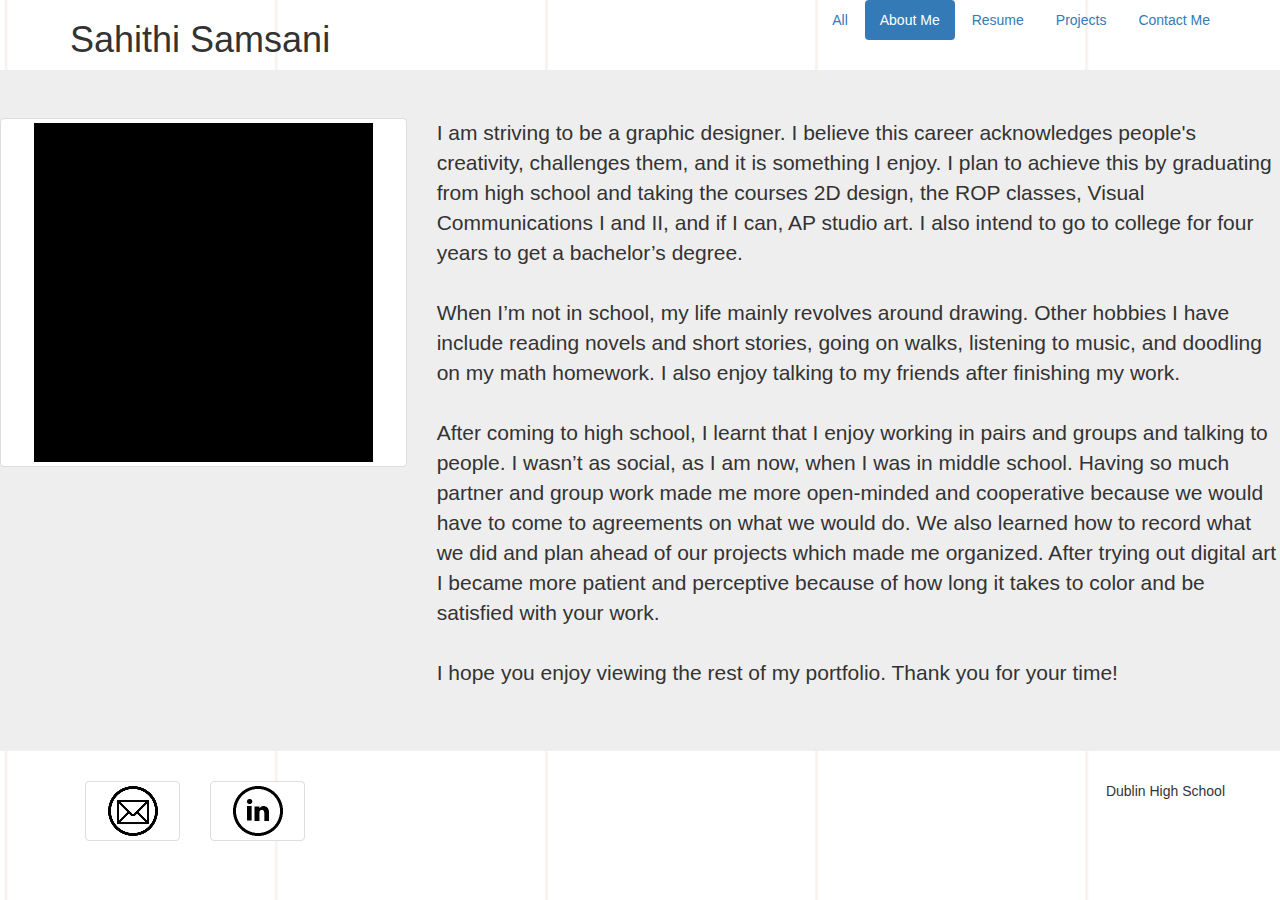
<file: Samsani_AboutMe.html>
<!DOCTYPE html>

<html>
    <head>
        <title>Home</title>
        <meta charset="utf-8" />
        <link rel="stylesheet" type="text/css" href="bootstrap-3.3.7-dist/css/bootstrap.css">
    </head>
    
    <body background="Images/stripes.PNG">
        <header class="container">
        <div class="row">
            <div class="col-md-4">
                <h1>Sahithi Samsani</h1>
            </div>
            <div class="pull-right">
                <ul class="nav nav-pills">
                    <li>
                        <a href="index.html">All</a>
                    </li>
                    <li class="active">
                        <a href="Samsani_AboutMe.html">About Me</a>
                    </li>
                    <li>
                        <a href="Samsani_Resume.html">Resume</a>
                    </li>
                    <li>
                        <a href="Samsani_Projects.html">Projects</a>
                    </li>
                    <li>
                        <a href="Samsani_ContactMe.html">Contact Me</a>
                    </li>
                </ul>
            </div>
            </div>
        </header>
        
        <section class="main">
            <div class="jumbotron">
                <div class="row">
                    <div class="col-md-4">
                        <a href="#" class="thumbnail">
                            <img src="Images/black.jpg">
                        </a>
                    </div>
                    <div class="col-md-8">
                        <p>I am striving to be a graphic designer. I believe this career acknowledges people's creativity, challenges them, and it is something I enjoy. I plan to achieve this by graduating from high school and taking the courses 2D design, the ROP classes, Visual Communications I and II, and if I can, AP studio art. I also intend to go to college for four years to get a bachelor’s degree.
                        <br><br>
                        When I’m not in school, my life mainly revolves around drawing. Other hobbies I have include reading novels and short stories, going on walks, listening to music, and doodling on my math homework. I also enjoy talking to my friends after finishing my work.
                        <br><br>
                        After coming to high school, I learnt that I enjoy working in pairs and groups and talking to people. I wasn’t as social, as I am now, when I was in middle school. Having so much partner and group work made me more open-minded and cooperative because we would have to come to agreements on what we would do. We also learned how to record what we did and plan ahead of our projects which made me organized. After trying out digital art I became more patient and perceptive because of how long it takes to color and be satisfied with your work.
                        <br><br>
                        I hope you enjoy viewing the rest of my portfolio. Thank you for your time! 
                        </p>
                    </div>
                </div>
            </div>
        </section>
        
        <footer class="container">            
            <div class="row">       
                <div class="col-xs-8">
                    <div class="col-xs-2">
                        <a href='mailto:samsani5945@mydusd.org' class="thumbnail">
                            <img src="Images/mail.png">
                        </a>
                    </div>
                    <div class="col-xs-2">
                        <a href='https://www.linkedin.com' class="thumbnail">
                            <img src="Images/LinkedIn.png">
                        </a>
                    </div>
                </div>
                <div class="pull-right">
                    <p>Dublin High School</p>
                </div>
            </div>
        </footer>
    </body>
</html>
</file>
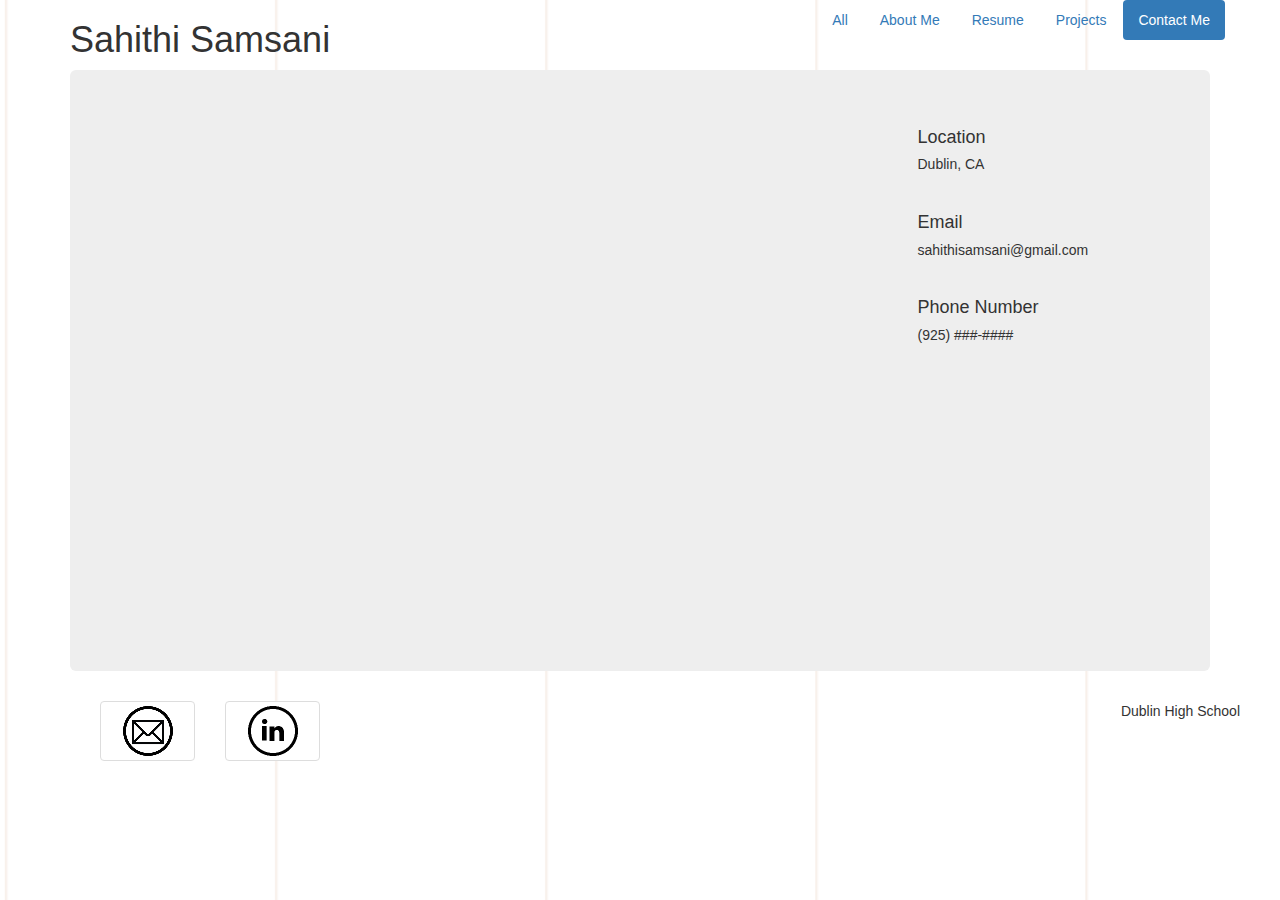
<file: Samsani_ContactMe.html>
<!DOCTYPE html>

<html>
    <head>
        <title>Home</title>
        <meta charset="utf-8" />
        <link rel="stylesheet" type="text/css" href="bootstrap-3.3.7-dist/css/bootstrap.css">
    </head>
    
    <body background="Images/stripes.PNG">
        <header class="container">
        <div class="row">
            <div class="col-md-4">
                <h1>Sahithi Samsani</h1>
            </div>
            <div class="pull-right">
                <ul class="nav nav-pills">
                    <li>
                        <a href="index.html">All</a>
                    </li>
                    <li>
                        <a href="Samsani_AboutMe.html">About Me</a>
                    </li>
                    <li>
                        <a href="Samsani_Resume.html">Resume</a>
                    </li>
                    <li>
                        <a href="Samsani_Projects.html">Projects</a>
                    </li>
                    <li class="active">
                        <a href="Samsani_ContactMe.html">Contact Me</a>
                    </li>
                </ul>
            </div>
            </div>
            <section class="main">
            <div class="jumbotron">
                <div class="row">
                    <div class="col-sm-9">
                        <iframe src="https://docs.google.com/forms/d/e/1FAIpQLSd50YW59RjwtXu-Uf2MJCapDUsEDQWDiaTy-xCaAqrhOs2apA/viewform?embedded=true" width="760" height="500" frameborder="0" marginheight="0" marginwidth="0">Loading...</iframe>
                    </div>
                    <div class="col-sm-3">
                        <h4>Location</h4><h5> Dublin, CA</h5><br>
                        <h4>Email</h4><h5>sahithisamsani@gmail.com</h5><br>
                        <h4>Phone Number</h4><h5>(925) ###-####</h5>
                    </div>
                </div>
            </div>

        <footer class="container">            
            <div class="row">       
                <div class="col-xs-8">
                    <div class="col-xs-2">
                        <a href='mailto:samsani5945@mydusd.org' class="thumbnail">
                            <img src="Images/mail.png">
                        </a>
                    </div>
                    <div class="col-xs-2">
                        <a href='https://www.linkedin.com' class="thumbnail">
                            <img src="Images/LinkedIn.png">
                        </a>
                    </div>
                </div>
                <div class="pull-right">
                    <p>Dublin High School</p>
                </div>
            </div>
        </footer>
    </body>
</html>
</file>
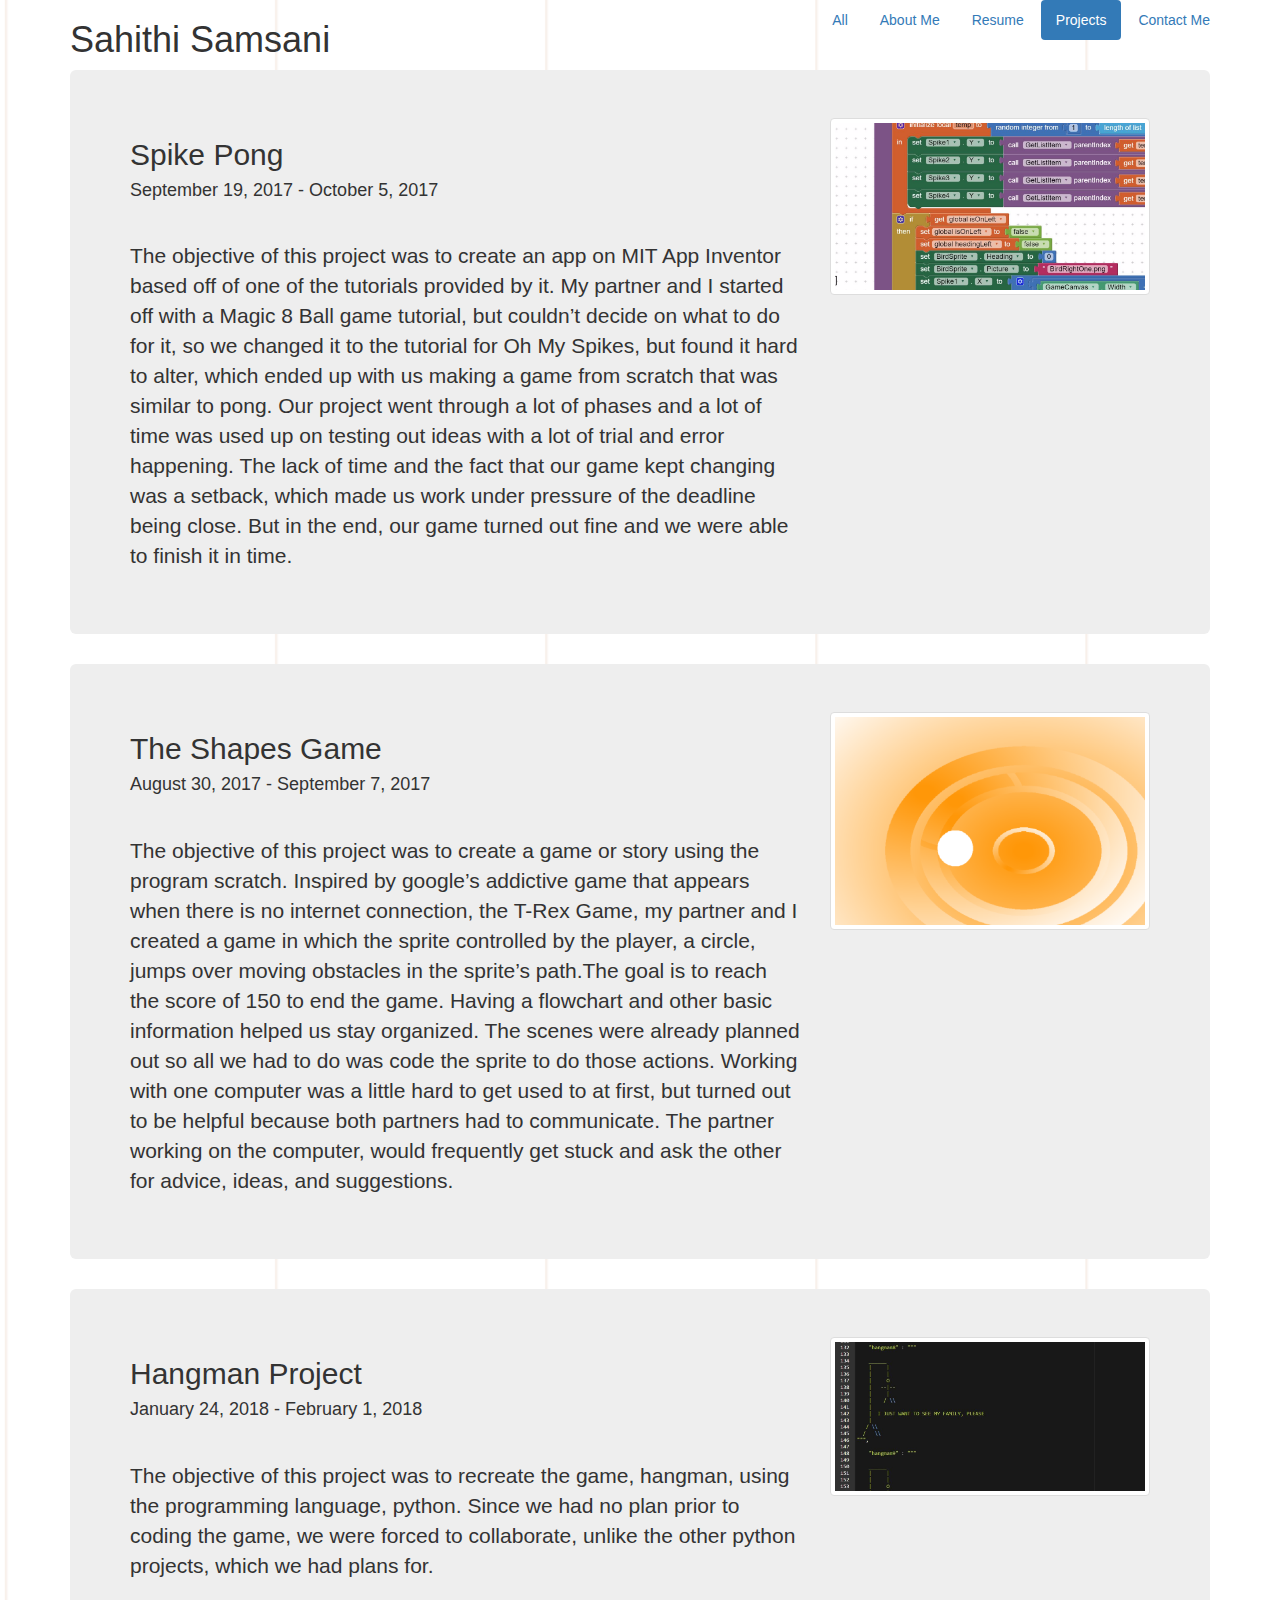
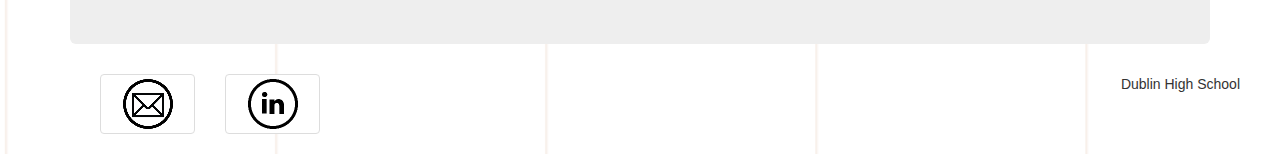
<file: Samsani_Projects.html>
<!DOCTYPE html>

<html>
    <head>
        <title>Home</title>
        <meta charset="utf-8" />
        <link rel="stylesheet" type="text/css" href="bootstrap-3.3.7-dist/css/bootstrap.css">
    </head>
    
    <body background="Images/stripes.PNG">
        <header class="container">
        <div class="row">
            <div class="col-md-4">
                <h1>Sahithi Samsani</h1>
            </div>
            <div class="pull-right">
                <ul class="nav nav-pills">
                    <li>
                        <a href="index.html">All</a>
                    </li>
                    <li>
                        <a href="Samsani_AboutMe.html">About Me</a>
                    </li>
                    <li>
                        <a href="Samsani_Resume.html">Resume</a>
                    </li>
                    <li class="active">
                        <a href="Samsani_Projects.html">Projects</a>
                    </li>
                    <li>
                        <a href="Samsani_ContactMe.html">Contact Me</a>
                    </li>
                </ul>
            </div>
            </div>
            <section class="main">
            <div class="jumbotron">
                <div class="row">
                    <div class="col-md-8">
                        <h2>Spike Pong</h2>
                        <h4>September 19, 2017 - October 5, 2017</h4>
                        <hr>
                       <p>The objective of this project was to create an app on MIT App Inventor based off of one of the tutorials provided by it. My partner and I started off with a Magic 8 Ball game tutorial, but couldn’t decide on what to do for it, so we changed it to the tutorial for Oh My Spikes, but found it hard to alter, which ended up with us making a game from scratch that was similar to pong. Our project went through a lot of phases and a lot of time was used up on testing out ideas with a lot of trial and error happening. The lack of time and the fact that our game kept changing was a setback, which made us work under pressure of the deadline being close. But in the end, our game turned out fine and we were able to finish it in time.</p>
                    </div>
                    <div class="col-md-4">
                        <a href="#" class="thumbnail">
                            <img src="Images/mit.JPG">
                        </a>
                    </div>
                </div>
            </div>
            
            <div class="jumbotron">
                <div class="row">
                    <div class="col-md-8">
                        <h2>The Shapes Game</h2>
                        <h4>August 30, 2017 - September 7, 2017</h4>
                        <hr>
                       <p>The objective of this project was to create a game or story using the program scratch. Inspired by google’s addictive game that appears when there is no internet connection, the T-Rex Game, my partner and I created a game in which the sprite controlled by the player, a circle, jumps over moving obstacles in the sprite’s path.The goal is to reach the score of 150 to end the game. Having a flowchart and other basic information helped us stay organized. The scenes were already planned out so all we had to do was code the sprite to do those actions. Working with one computer was a little hard to get used to at first, but turned out to be helpful because both partners had to communicate. The partner working on the computer, would frequently get stuck and ask the other for advice, ideas, and suggestions.</p>
                    </div>
                    <div class="col-md-4">
                        <a href="https://scratch.mit.edu/projects/173683621/" class="thumbnail">
                            <img src="Images/shape.PNG" width= 100% height= 100%>
                        </a>
                    </div>
                </div>
            </div>
            
            <div class="jumbotron">
                <div class="row">
                    <div class="col-md-8">
                        <h2>Hangman Project</h2>
                        <h4>January 24, 2018 - February 1, 2018</h4>
                        <hr>
                       <p>The objective of this project was to recreate the game, hangman, using the programming language, python. Since we had no plan prior to coding the game, we were forced to collaborate, unlike the other python projects, which we had plans for.</p>
                    </div>
                    <div class="col-md-4">
                        <a href="https://scratch.mit.edu/projects/173683621/" class="thumbnail">
                            <img src="Images/hangomano.JPG" width= 100% height= 100%>
                        </a>
                    </div>
                </div>
            </div>

        <footer class="container">            
            <div class="row">       
                <div class="col-xs-8">
                    <div class="col-xs-2">
                        <a href='mailto:samsani5945@mydusd.org' class="thumbnail">
                            <img src="Images/mail.png">
                        </a>
                    </div>
                    <div class="col-xs-2">
                        <a href='https://www.linkedin.com' class="thumbnail">
                            <img src="Images/LinkedIn.png">
                        </a>
                    </div>
                </div>
                <div class="pull-right">
                    <p>Dublin High School</p>
                </div>
            </div>
        </footer>
    </body>
</html>
</file>
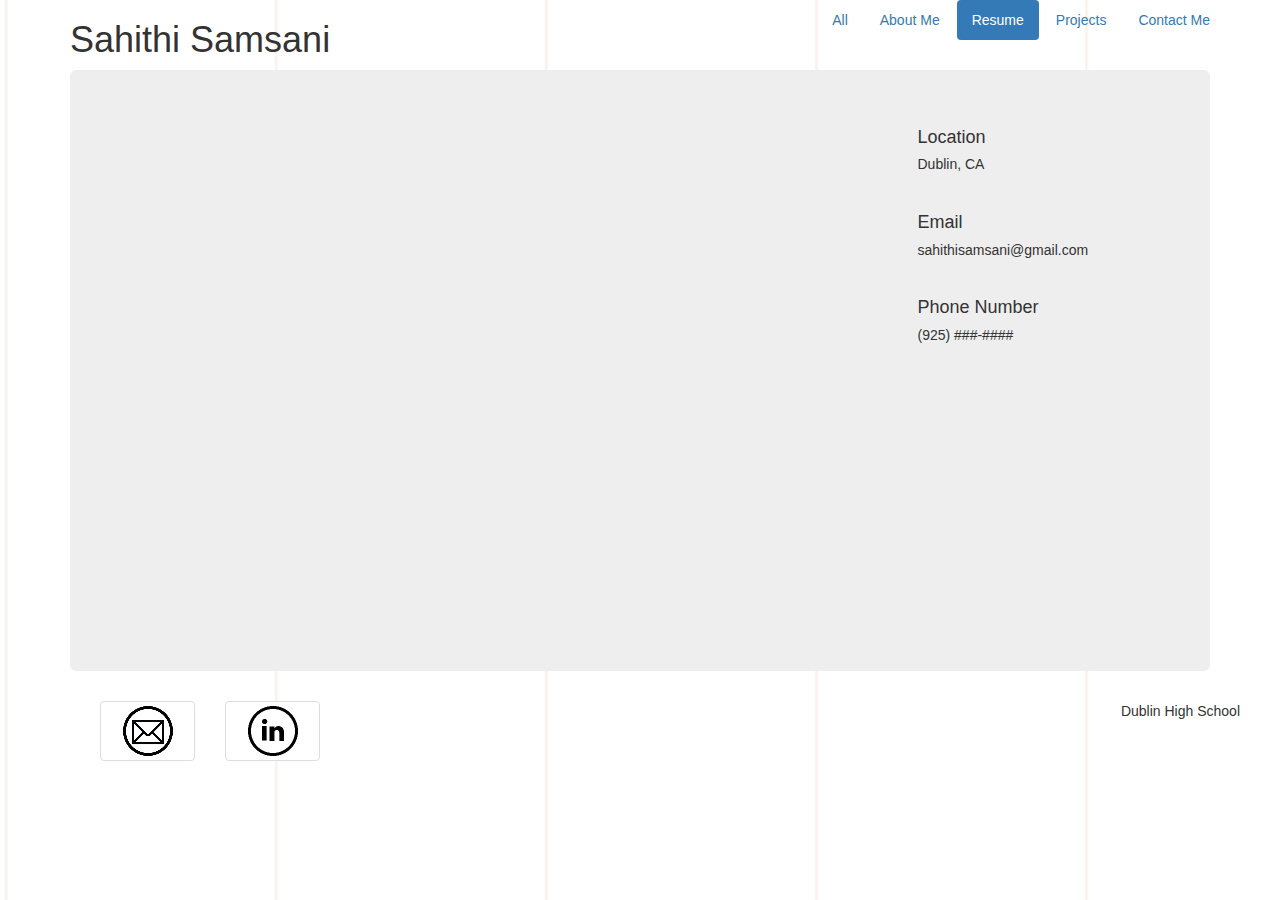
<file: Samsani_Resume.html>
<!DOCTYPE html>

<html>
    <head>
        <title>Home</title>
        <meta charset="utf-8" />
        <link rel="stylesheet" type="text/css" href="bootstrap-3.3.7-dist/css/bootstrap.css">
    </head>
    
    <body background="Images/stripes.PNG">
        <header class="container">
        <div class="row">
            <div class="col-md-4">
                <h1>Sahithi Samsani</h1>
            </div>
            <div class="pull-right">
                <ul class="nav nav-pills">
                    <li>
                        <a href="index.html">All</a>
                    </li>
                    <li>
                        <a href="Samsani_AboutMe.html">About Me</a>
                    </li>
                    <li class="active">
                        <a href="Samsani_Resume.html">Resume</a>
                    </li>
                    <li>
                        <a href="Samsani_Projects.html">Projects</a>
                    </li>
                    <li>
                        <a href="Samsani_ContactMe.html">Contact Me</a>
                    </li>
                </ul>
            </div>
            </div>
            <section class="main">
            <div class="jumbotron">
                <div class="row">
                    <div class="col-sm-9">
                        <iframe src="SahithiSamsaniResume.pdf" width="760" height="500" frameborder="0" marginheight="0" marginwidth="0">Loading...</iframe>
                    </div>
                    <div class="col-sm-3">
                        <h4>Location</h4><h5> Dublin, CA</h5><br>
                        <h4>Email</h4><h5>sahithisamsani@gmail.com</h5><br>
                        <h4>Phone Number</h4><h5>(925) ###-####</h5>
                    </div>
                </div>
            </div>

        <footer class="container">            
            <div class="row">       
                <div class="col-xs-8">
                    <div class="col-xs-2">
                        <a href='mailto:samsani5945@mydusd.org' class="thumbnail">
                            <img src="Images/mail.png">
                        </a>
                    </div>
                    <div class="col-xs-2">
                        <a href='https://www.linkedin.com' class="thumbnail">
                            <img src="Images/LinkedIn.png">
                        </a>
                    </div>
                </div>
                <div class="pull-right">
                    <p>Dublin High School</p>
                </div>
            </div>
        </footer>
    </body>
</html>
</file>
